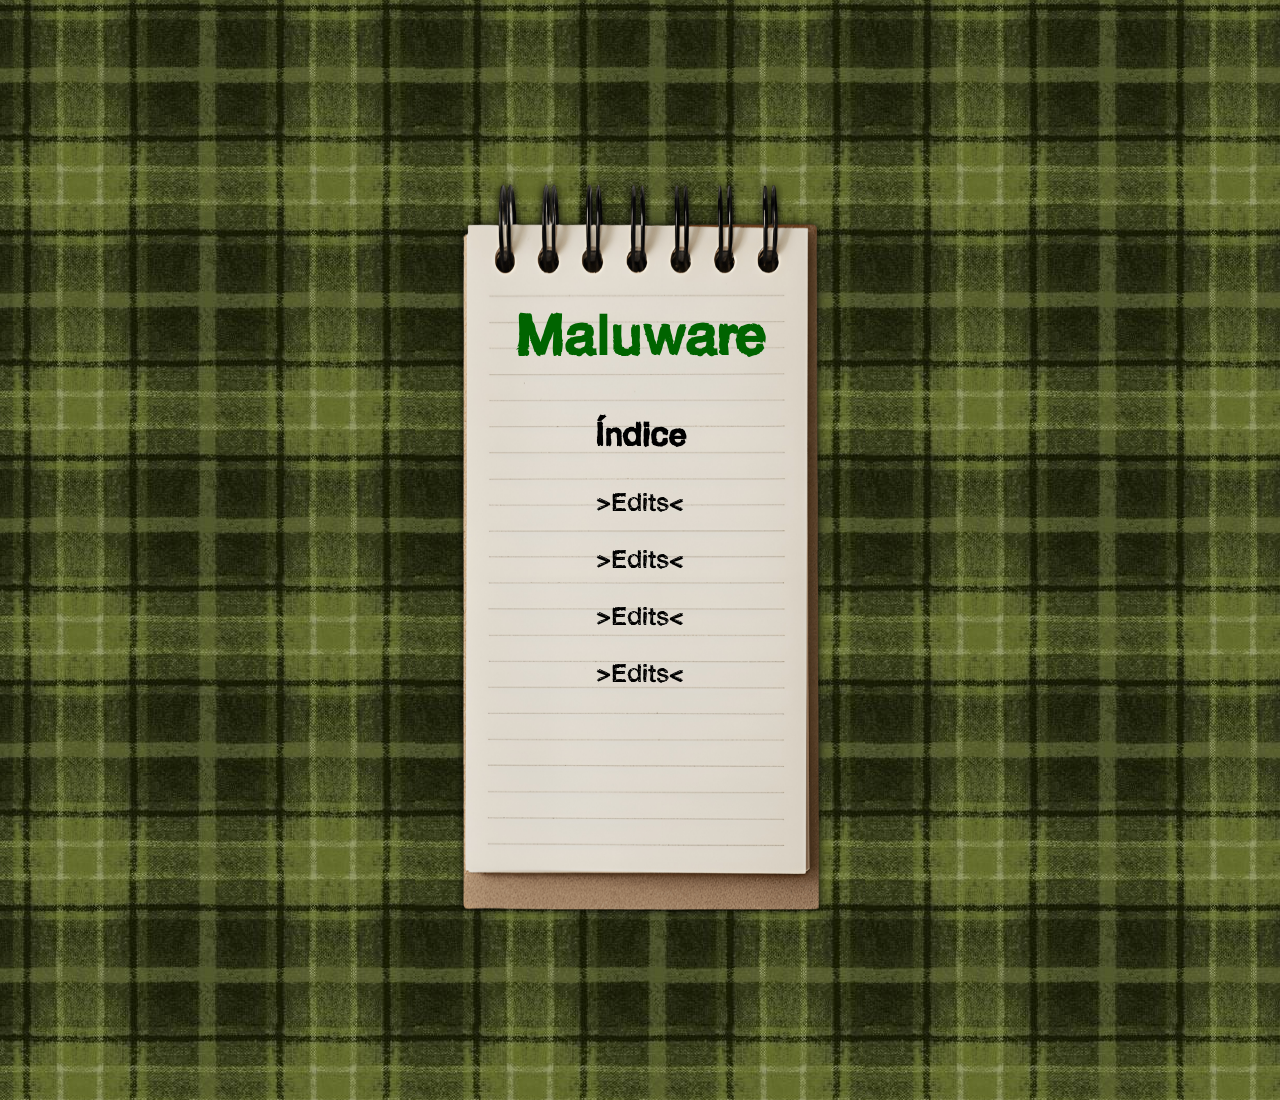
<file: index.html>
<!DOCTYPE html>
<html>
  <head>
    <link rel="stylesheet" href="style.css">
    <meta charset="UTF-8" />
    <title>Maluware</title>
  </head>
  <body>

    <div class="caderno">
        <h1>Maluware</h1>
        <div class="indice">
            <h2 class="h1-indice">Índice</h2>

            <ul>
                <li><a href="edits/index.html"> >Edits< </a></li>
                <li><a href="edits/index.html"> >Edits< </a></li>
                <li><a href="edits/index.html"> >Edits< </a></li>
                <li><a href="edits/index.html"> >Edits< </a></li>
                
            </ul>

        </div>
    </div>

  </body>
</html>
</file>
<file: style.css>
@font-face {
    font-family: "HandvelticaNeue";
    src: url("fontes/handvetica_neue/Handvetica\ Neue\ Regular\ Trial.ttf") format("truetype");
}

body {
    background-image: url("imagens/quadriculado_verde.jpeg");
    background-position: center;
}

.caderno {
    width: 800px;
    min-height: 1000px;

    background-image: url("imagens/notebook_page.png");
    background-size: 100% 100%;
    background-repeat: no-repeat;

    padding: 80px;
    box-sizing: border-box;

    margin: 50px auto;

    font-family: "HandvelticaNeue", sans-serif;
    filter: drop-shadow(0px 0px 4px black);
}

h1 {
    padding-top: 130px;

    text-align: center;
    font-size: 55px;

    color: darkgreen;
}

.indice {
    text-align: center;
}

.h1-indice {
    font-size: 32px;
    color: black;
}

ul {
    list-style: none;
    padding: 0;
}

li {
    margin: 20px 0;
}

a {
    color: black;
    text-decoration: none;
    font-size: 25px;

    transition: 0.2s;
}

a:hover {
    color: green;
    transform: translateX(5px);
}
</file>
